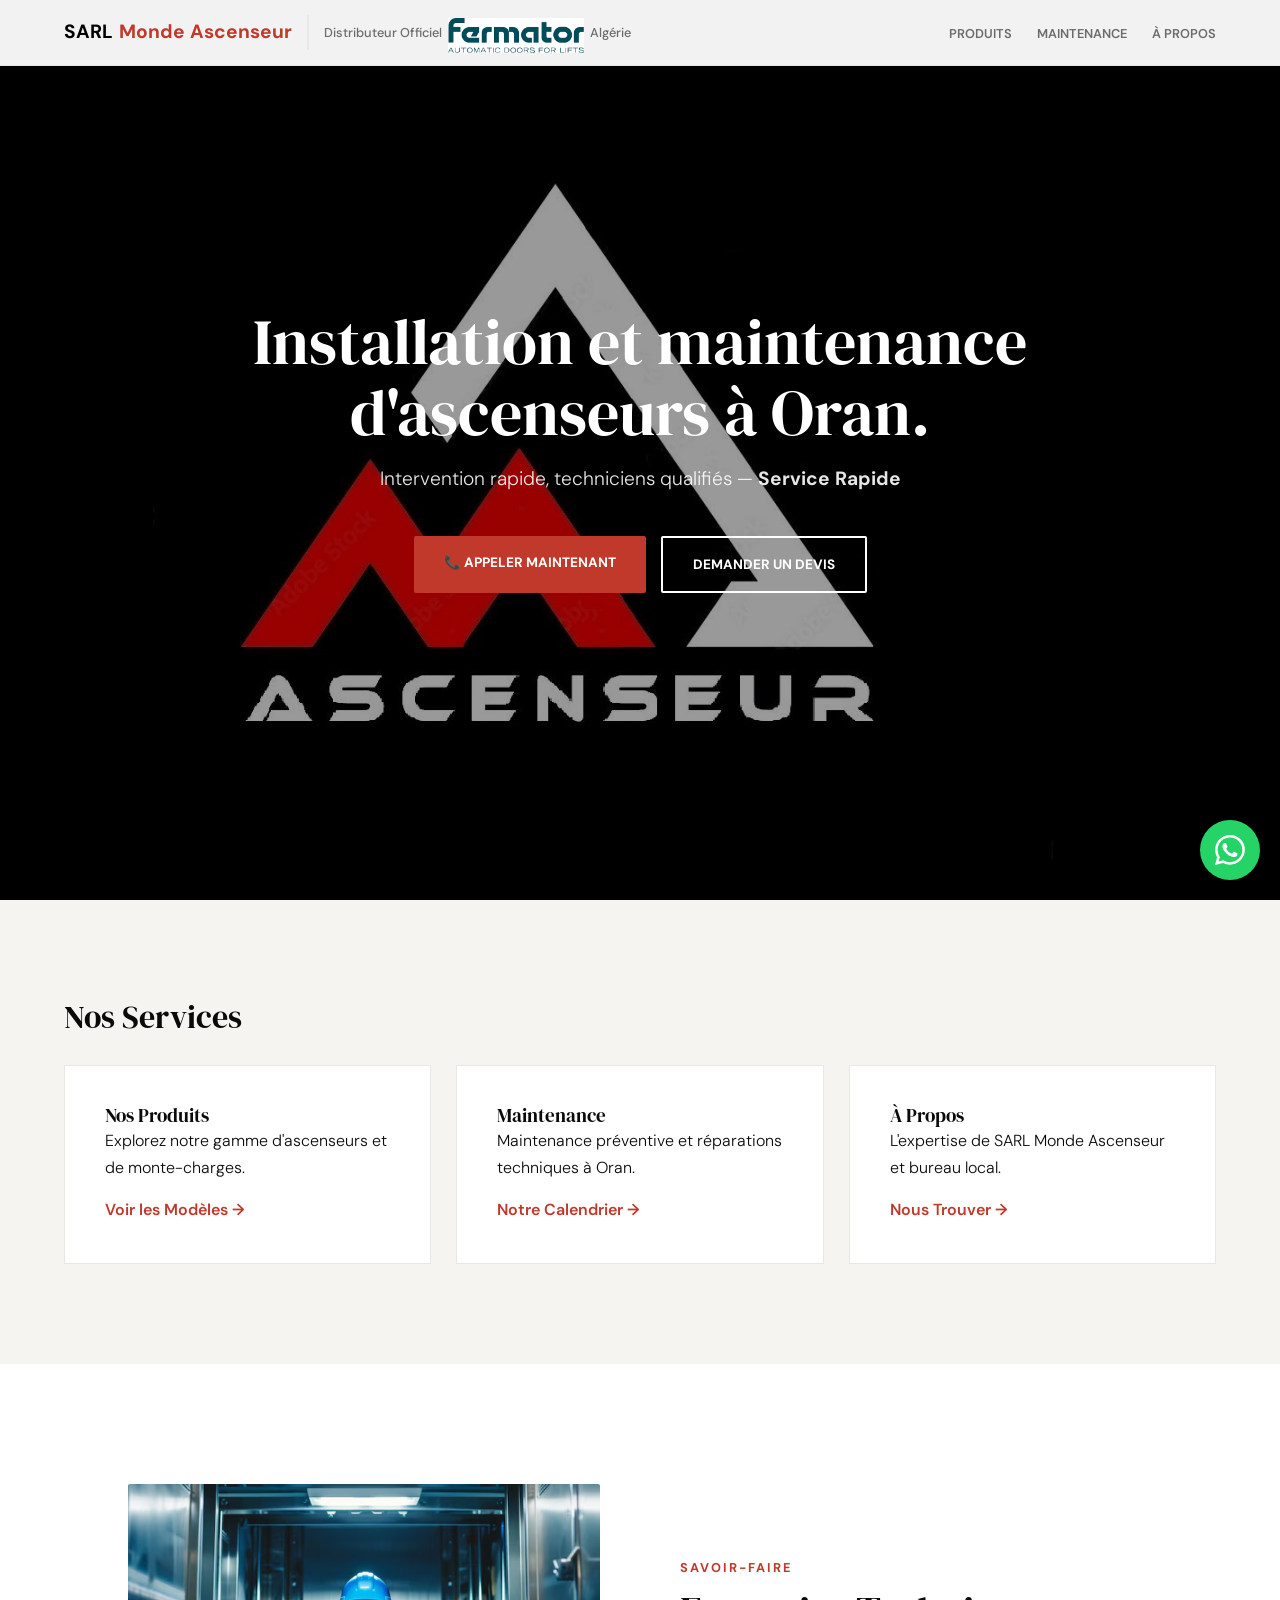
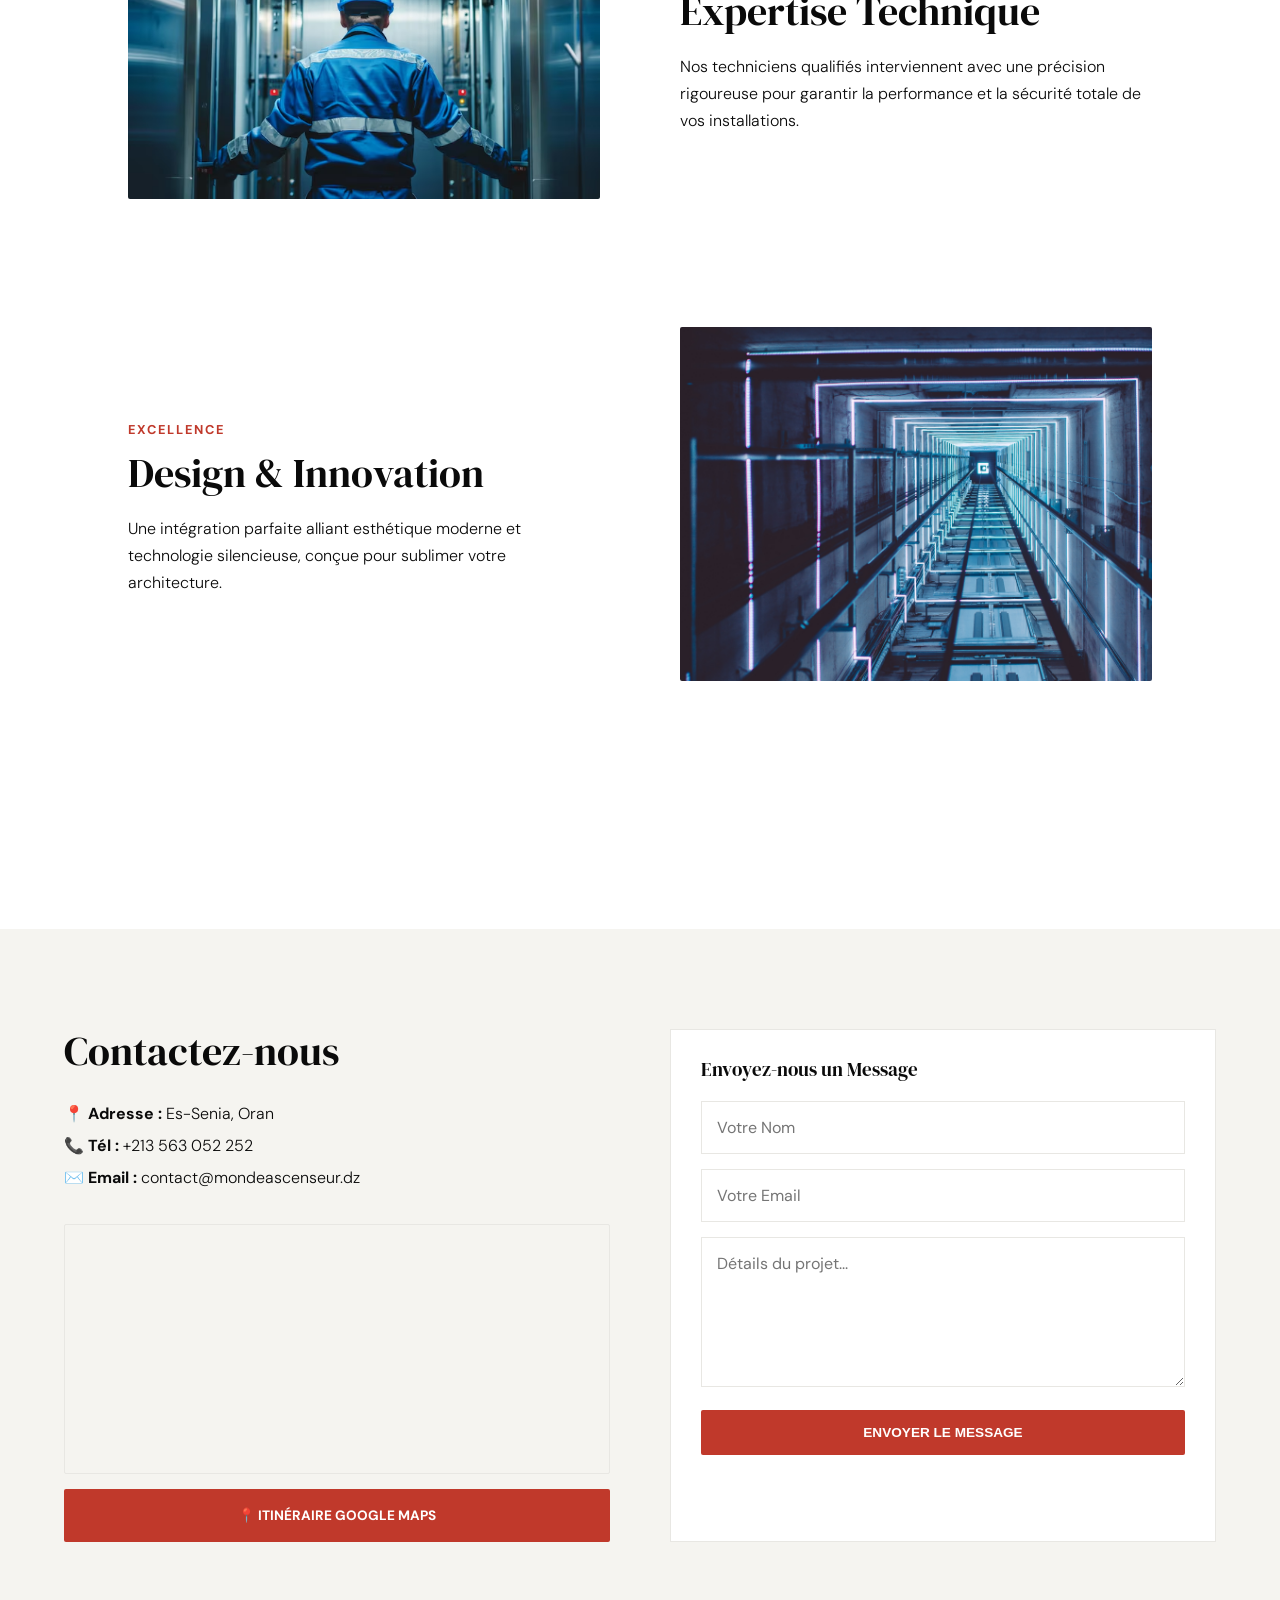
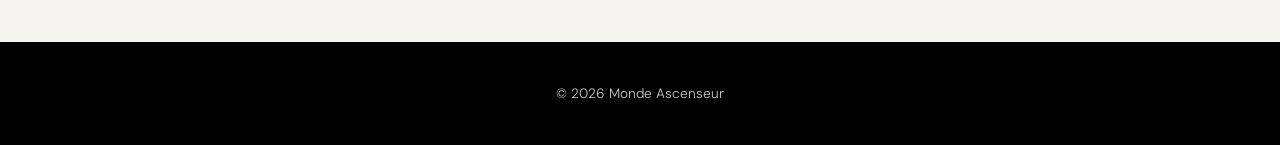
<file: index.html>
<!DOCTYPE html>
<html lang="fr">
<head>
    <meta charset="UTF-8">
    <meta name="viewport" content="width=device-width, initial-scale=1.0, maximum-scale=1.0, user-scalable=no">
    <title>SARL Monde Ascenseur | Es-senia Oran, Algérie</title>
    <meta name="description" content="Installation et maintenance d'ascenseurs à Oran.">
    <link rel="icon" type="image/x-icon" href="favicon.ico">
    <link rel="icon" type="image/png" sizes="32x32" href="favicon-32x32.png">
    <link rel="icon" type="image/png" sizes="16x16" href="favicon-16x16.png">
    <link rel="apple-touch-icon" sizes="180x180" href="apple-touch-icon.png">
    <link rel="stylesheet" href="style.css">
    <link rel="preconnect" href="https://fonts.googleapis.com">
    <link rel="preconnect" href="https://fonts.gstatic.com" crossorigin>
    <link href="https://fonts.googleapis.com/css2?family=DM+Serif+Display&family=DM+Sans:wght@400;500;700&display=swap" rel="stylesheet">
</head>

<body>

<nav>
    <a href="index.html" class="nav-logo">
        <span>SARL</span> <span class="logo-red">Monde Ascenseur</span>
        <div class="distributor-wrapper">
            <span class="distributor-text">Distributeur Officiel</span> 
             <img src="images/fermator-logo-new.png" alt="Fermator" class="fermator-mini-logo"> 
             <span class="distributor-text">Algérie</span>
        </div>
    </a>
    <ul class="nav-links">
        <li><a href="produits.html">Produits</a></li>
        <li><a href="maintenance.html">Maintenance</a></li>
        <li><a href="a-propos.html">À Propos</a></li>
    </ul>
    <button class="hamburger" aria-label="Menu">
        <span></span><span></span><span></span>
    </button>
</nav>




<section id="hero">
    <div class="hero-overlay"></div> 
    <div class="hero-content">
        <h1 class="hero-title">Installation et maintenance d'ascenseurs à Oran.</h1>
        <p class="hero-subtitle">
            Intervention rapide, techniciens qualifiés — <strong>Service Rapide</strong>
        </p>
        <div class="hero-btns">
            <a href="tel:+213563052252" class="btn btn-primary">📞 Appeler Maintenant</a>
            <a href="#contact" class="btn btn-outline">Demander un Devis</a>
        </div>
    </div>
</section>

<section id="services">
    <h2 style="font-size: 2rem; margin-bottom: 30px;">Nos Services</h2>
    <div class="services-grid">
        <a href="produits.html" style="text-decoration: none; color: inherit;">
            <div class="service-card">
                <h3>Nos Produits</h3>
                <p>Explorez notre gamme d'ascenseurs et de monte-charges.</p>
                <span style="color: var(--brand-red); font-weight: 600; display: block; margin-top: 15px;">Voir les Modèles →</span>
            </div>
        </a>
        <a href="maintenance.html" style="text-decoration: none; color: inherit;">
            <div class="service-card">
                <h3>Maintenance</h3>
                <p>Maintenance préventive et réparations techniques à Oran.</p>
                <span style="color: var(--brand-red); font-weight: 600; display: block; margin-top: 15px;">Notre Calendrier →</span>
            </div>
        </a>
        <a href="a-propos.html" style="text-decoration: none; color: inherit;">
            <div class="service-card">
                <h3>À Propos</h3>
                <p>L'expertise de SARL Monde Ascenseur et bureau local.</p>
                <span style="color: var(--brand-red); font-weight: 600; display: block; margin-top: 15px;">Nous Trouver →</span>
            </div>
        </a>
    </div>
</section>

<section id="sticky-experience">
    <div class="sticky-row">
        <div class="sticky-media">
            <img src="images/technician-inspects-modern-elevator-system-inside-tall-building-evening-light_1080754-34326.avif" alt="Technicien">
        </div>
        <div class="sticky-content">
            <span class="tag">Savoir-Faire</span>
            <h2>Expertise Technique</h2>
            <p>Nos techniciens qualifiés interviennent avec une précision rigoureuse pour garantir la performance et la sécurité totale de vos installations.</p>
        </div>
    </div>

    <div class="sticky-row reverse">
        <div class="sticky-media">
            <img src="images/elevator.jpg" alt="Ascenseur Moderne">
        </div>
        <div class="sticky-content">
            <span class="tag">Excellence</span>
            <h2>Design & Innovation</h2>
            <p>Une intégration parfaite alliant esthétique moderne et technologie silencieuse, conçue pour sublimer votre architecture.</p>
        </div>
    </div>
</section>

<section id="contact">
    <div class="contact-container">
       <div class="contact-info">
            <h2 style="font-size: 2.5rem; margin-bottom: 25px;">Contactez-nous</h2>
            <div style="line-height: 2; margin-bottom: 30px;">
                <p><strong>📍 Adresse :</strong> Es-Senia, Oran</p>
                <p><strong>📞 Tél :</strong> +213 563 052 252</p>
                <p><strong>✉️ Email :</strong> contact@mondeascenseur.dz</p>
            </div>
            <div style="border-radius: 2px; overflow: hidden; margin-top: 20px; border: 1px solid var(--light-gray); height: 250px;">
                <iframe src="https://www.google.com/maps/embed?pb=!1m18!1m12!1m3!1d6483.022407897332!2d-0.639772!3d35.6644127!2m3!1f0!2f0!3f0!3m2!1i1024!2i768!4f13.1!3m3!1m2!1s0xd7e8900389d70d3%3A0x1b59276ed82b3433!2sSARL%20MONDE%20ASCENSEUR!5e0!3m2!1sfr!2sdz!4v1775123724141!5m2!1sfr!2sdz" width="100%" height="100%" style="border:0;" allowfullscreen="" loading="lazy"></iframe>
            </div>
            <a href="https://www.google.com/maps/place/SARL+MONDE+ASCENSEUR/@35.6643744,-0.6398689,17z/data=!3m1!4b1!4m6!3m5!1s0xd7e8900389d70d3:0x1b59276ed82b3433!8m2!3d35.6643744!4d-0.6398689!16s%2Fg%2F11lzx6kb6j?entry=ttu" target="_blank" class="btn btn-primary" style="margin-top:15px; width:100%; text-align:center;">
                📍 Itinéraire Google Maps
            </a>
        </div>

        <div class="contact-form-wrapper" style="background: #fff; padding: 30px; border: 1px solid var(--light-gray);">
            <h3 style="margin-bottom: 20px;">Envoyez-nous un Message</h3>
            <form action="https://formspree.io/f/mnjwwkqz" method="POST">
                <input type="text" name="name" placeholder="Votre Nom" required>
                <input type="email" name="email" placeholder="Votre Email" required>
                <textarea name="message" placeholder="Détails du projet..." style="height: 150px;" required></textarea>
                <button type="submit" class="btn btn-primary" style="width: 100%;">Envoyer le Message</button>
            </form>
        </div>
    </div>
</section>

<footer style="background: black; color: white; padding: 40px 5%; text-align: center;">
    <p style="font-size: 0.85rem; opacity: 0.8;">© 2026 Monde Ascenseur</p>
</footer>

<a href="https://wa.me/213561384612" class="whatsapp-float" target="_blank">
    <svg width="30" height="30" fill="white" viewBox="0 0 16 16"><path d="M13.601 2.326A7.854 7.854 0 0 0 7.994 0C3.627 0 .068 3.558.064 7.926c0 1.399.366 2.76 1.057 3.965L0 16l4.204-1.102a7.933 7.933 0 0 0 3.79.965h.004c4.368 0 7.926-3.558 7.93-7.93a7.898 7.898 0 0 0-2.327-5.607zM7.994 14.52a6.573 6.573 0 0 1-3.356-.92l-.24-.144-2.494.654.666-2.433-.156-.251a6.56 6.56 0 0 1-1.007-3.505c0-3.626 2.957-6.584 6.591-6.584a6.56 6.56 0 0 1 4.66 1.931 6.557 6.557 0 0 1 1.928 4.66c-.004 3.639-2.961 6.592-6.592 6.592zm3.615-4.934c-.197-.099-1.17-.578-1.353-.646-.182-.065-.315-.099-.445.099-.133.197-.513.646-.627.775-.114.133-.232.148-.43.05-.197-.1-.836-.308-1.592-.985-.59-.525-.985-1.175-1.103-1.372-.114-.198-.011-.304.088-.403.087-.088.197-.232.296-.346.1-.114.133-.198.198-.33.065-.134.034-.248-.015-.347-.05-.099-.445-1.076-.612-1.47-.16-.389-.323-.335-.445-.34-.114-.007-.247-.007-.38-.007a.729.729 0 0 0-.529.247c-.182.198-.691.677-.691 1.654 0 .977.71 1.916.81 2.049.098.133 1.394 2.132 3.383 2.992.47.205.84.326 1.129.418.475.152.904.129 1.246.08.38-.058 1.171-.48 1.338-.943.164-.464.164-.86.114-.943-.049-.084-.182-.133-.38-.232z"></path></svg>
</a>

<script>
  document.querySelector('.hamburger').addEventListener('click', function() {
    document.querySelector('.nav-links').classList.toggle('open');
    this.classList.toggle('active');
  });
</script>
</body>
</html>
</file>
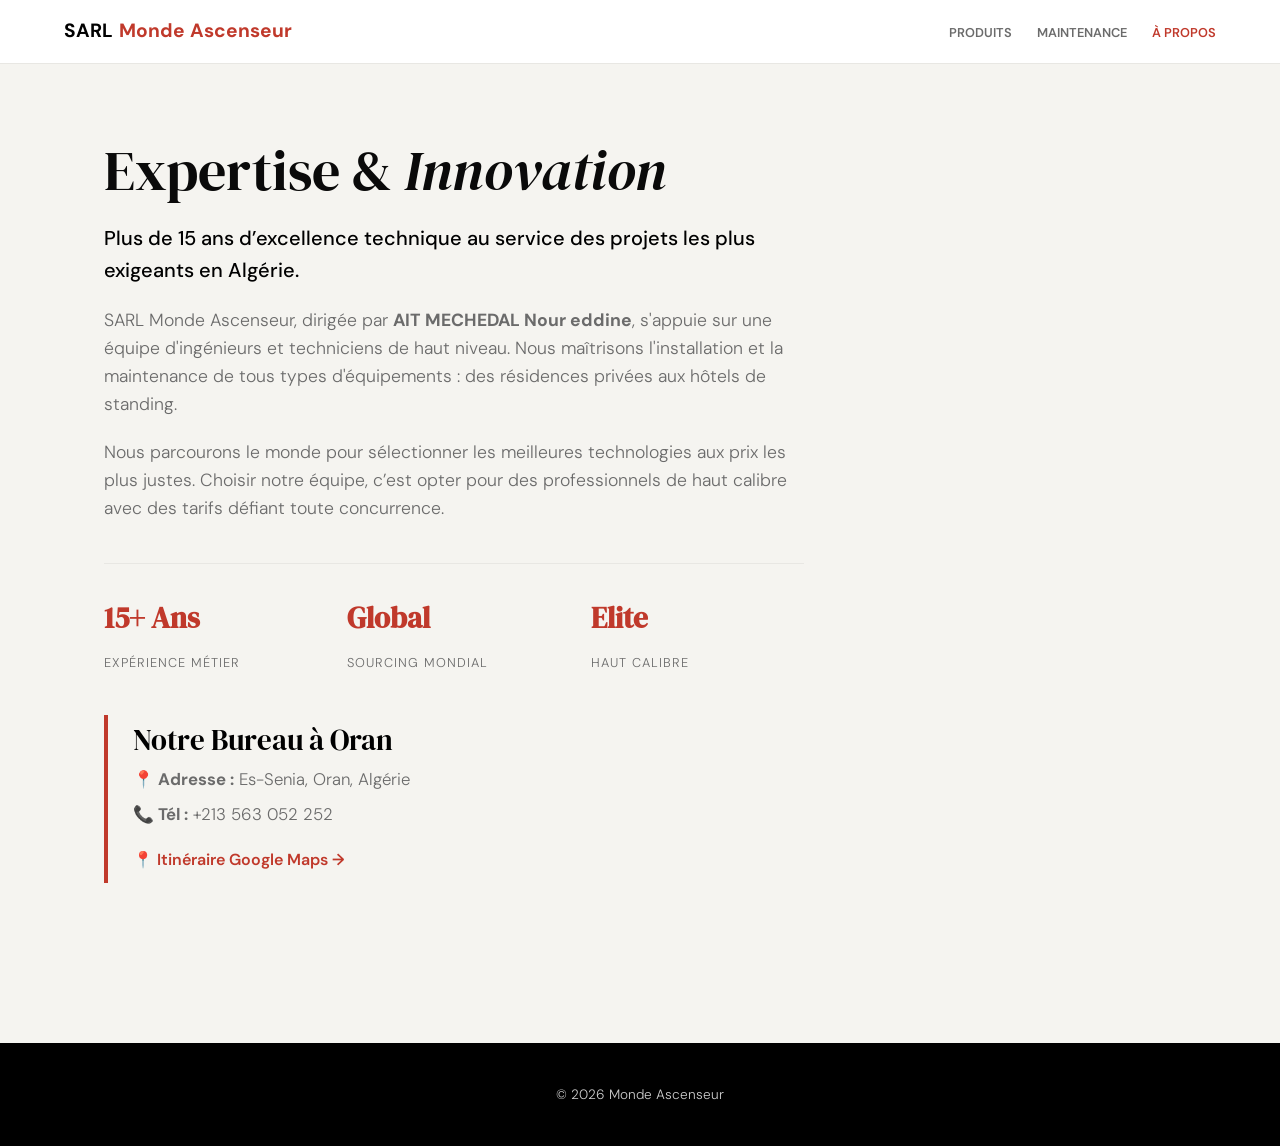
<file: a-propos.html>
<!DOCTYPE html>
<html lang="fr">
<head>
    <meta charset="UTF-8">
    <meta name="viewport" content="width=device-width, initial-scale=1.0, maximum-scale=1.0, user-scalable=no">
    <title>À Propos | SARL Monde Ascenseur</title>
    <link rel="icon" type="image/x-icon" href="favicon.ico">
    <link rel="icon" type="image/png" sizes="32x32" href="favicon-32x32.png">
    <link rel="icon" type="image/png" sizes="16x16" href="favicon-16x16.png">
    <link rel="apple-touch-icon" sizes="180x180" href="apple-touch-icon.png">
    <link rel="stylesheet" href="style.css">
    <link rel="preconnect" href="https://fonts.googleapis.com">
    <link rel="preconnect" href="https://fonts.gstatic.com" crossorigin>
    <link href="https://fonts.googleapis.com/css2?family=DM+Serif+Display&family=DM+Sans:wght@300;400;500;600&display=swap" rel="stylesheet">
    <style>
        /* Exact styles copied from Maintenance page */
        .page-header-section {
            padding: 140px 5% 60px;
            max-width: 1200px;
            margin: 0 auto;
        }
        .page-title {
            font-family: 'DM Serif Display', serif;
            font-size: 3.5rem;
            margin-bottom: 20px;
            line-height: 1.1;
        }
        .page-content p {
            font-family: 'DM Sans', sans-serif;
            font-size: 1.1rem;
            line-height: 1.6;
            color: var(--gray);
            max-width: 700px;
            margin-bottom: 20px;
        }
        .info-box {
            margin-top: 40px;
            border-left: 4px solid var(--brand-red);
            padding: 10px 0 10px 25px;
            font-family: 'DM Sans', sans-serif;
        }
        .info-box h2 {
            font-family: 'DM Serif Display', serif;
            font-size: 1.8rem;
            margin-bottom: 10px;
            color: #000;
        }
        .info-box p {
            margin-bottom: 8px;
            font-size: 1.05rem;
        }
        .stats-grid {
            display: grid;
            grid-template-columns: repeat(auto-fit, minmax(150px, 1fr));
            gap: 30px;
            margin: 40px 0;
            padding-top: 30px;
            border-top: 1px solid var(--light-gray);
            max-width: 700px;
        }
        .stat-item h4 {
            font-family: 'DM Serif Display', serif;
            color: var(--brand-red);
            font-size: 1.8rem;
            margin-bottom: 5px;
        }
        .stat-item span {
            font-family: 'DM Sans', sans-serif;
            font-size: 0.8rem;
            text-transform: uppercase;
            letter-spacing: 1px;
            color: var(--gray);
        }
    </style>
</head>

<body>

<nav>
    <a href="index.html" class="nav-logo">
        <span>SARL</span> <span class="logo-red">Monde Ascenseur</span>
    </a>
    <ul class="nav-links">
        <li><a href="produits.html">Produits</a></li>
        <li><a href="maintenance.html">Maintenance</a></li>
        <li><a href="a-propos.html" class="active">À Propos</a></li>
    </ul>
    <button class="hamburger" aria-label="Menu">
        <span></span><span></span><span></span>
    </button>
</nav>

<section class="page-header-section">
    <h1 class="page-title">Expertise & <em>Innovation</em></h1>
    
    <div class="page-content">
        <p style="font-size: 1.25rem; font-weight: 500; color: #000;">
            Plus de 15 ans d’excellence technique au service des projets les plus exigeants en Algérie.
        </p>

        <p>
            SARL Monde Ascenseur, dirigée par <strong>AIT MECHEDAL Nour eddine</strong>, s'appuie sur une équipe d'ingénieurs et techniciens de haut niveau. Nous maîtrisons l'installation et la maintenance de tous types d'équipements : des résidences privées aux hôtels de standing.
        </p>

        <p>
            Nous parcourons le monde pour sélectionner les meilleures technologies aux prix les plus justes. Choisir notre équipe, c’est opter pour des professionnels de haut calibre avec des tarifs défiant toute concurrence.
        </p>

        <div class="stats-grid">
            <div class="stat-item">
                <h4>15+ Ans</h4>
                <span>Expérience métier</span>
            </div>
            <div class="stat-item">
                <h4>Global</h4>
                <span>Sourcing mondial</span>
            </div>
            <div class="stat-item">
                <h4>Elite</h4>
                <span>Haut Calibre</span>
            </div>
        </div>

        <div class="info-box">
            <h2>Notre Bureau à Oran</h2>
            <p><strong>📍 Adresse :</strong> Es-Senia, Oran, Algérie</p>
            <p><strong>📞 Tél :</strong> +213 563 052 252</p>
            <a href="https://www.google.com/maps/place/SARL+MONDE+ASCENSEUR/@35.6643744,-0.6424438,17z/data=!3m1!4b1!4m6!3m5!1s0xd7e8900389d70d3:0x1b59276ed82b3433!8m2!3d35.6643744!4d-0.6398689!16s%2Fg%2F11lzx6kb6j?entry=ttu&g_ep=EgoyMDI2MDQwNS4wIKXMDSoASAFQAw%3D%3D" target="_blank" style="color: var(--brand-red); font-weight: 600; text-decoration: none; display: inline-block; margin-top: 10px; font-family: 'DM Sans';">
                📍 Itinéraire Google Maps →
            </a>
        </div>
    </div>
</section>

<footer style="background: black; color: white; padding: 40px 5%; text-align: center; margin-top: 100px;">
    <p style="font-size: 0.85rem; opacity: 0.8; font-family: 'DM Sans', sans-serif;">© 2026 Monde Ascenseur</p>
</footer>

<script>
  document.querySelector('.hamburger').addEventListener('click', function() {
    document.querySelector('.nav-links').classList.toggle('open');
    this.classList.toggle('active');
  });
</script>
</body>
</html>
</file>
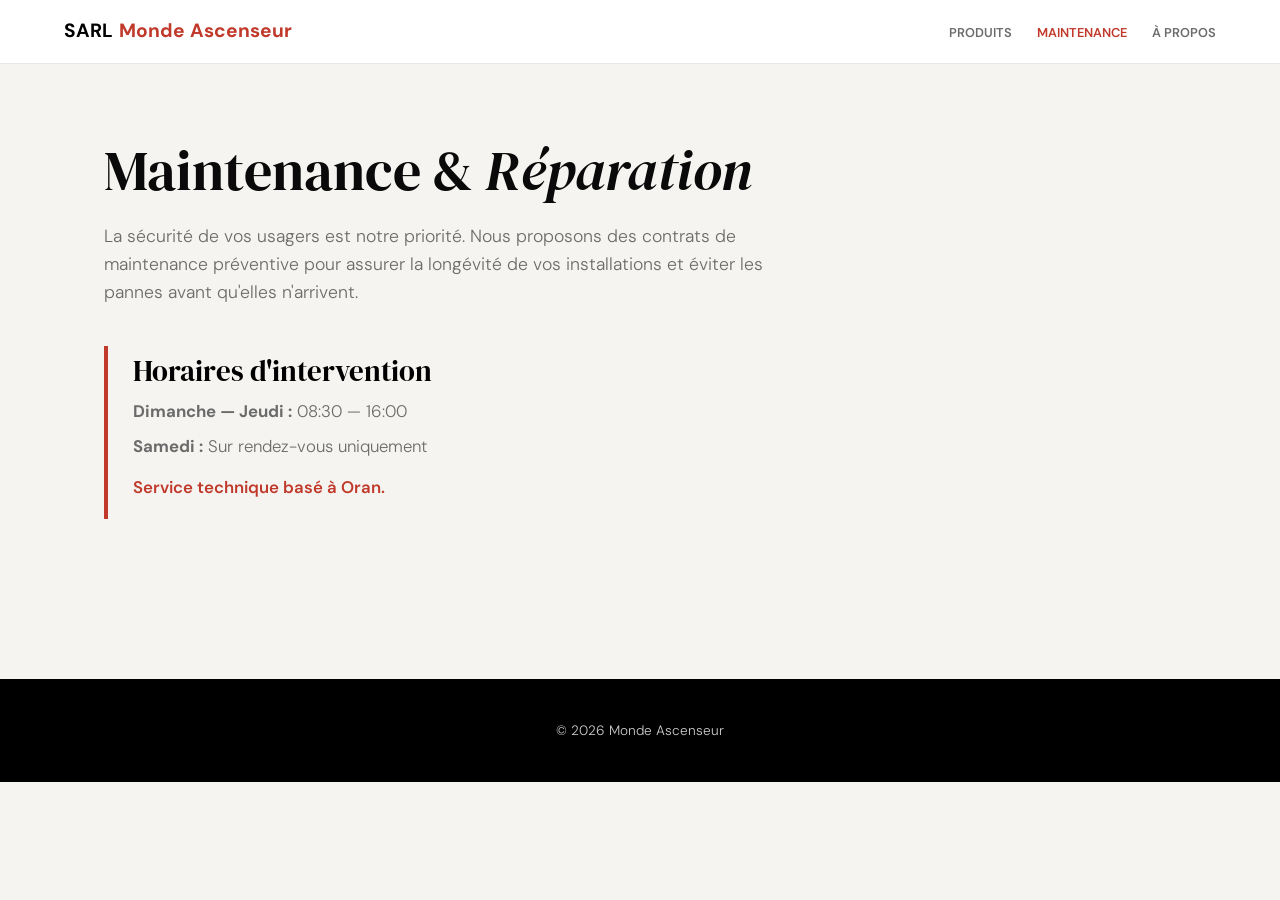
<file: maintenance.html>
<!DOCTYPE html>
<html lang="fr">
<head>
    <meta charset="UTF-8">
    <meta name="viewport" content="width=device-width, initial-scale=1.0, maximum-scale=1.0, user-scalable=no"/>
    <title>Maintenance | SARL Monde Ascenseur</title>
    <link rel="icon" type="image/x-icon" href="favicon.ico">
    <link rel="icon" type="image/png" sizes="32x32" href="favicon-32x32.png">
    <link rel="icon" type="image/png" sizes="16x16" href="favicon-16x16.png">
    <link rel="apple-touch-icon" sizes="180x180" href="apple-touch-icon.png">
    <link rel="stylesheet" href="style.css">
    <link rel="preconnect" href="https://fonts.googleapis.com">
    <link rel="preconnect" href="https://fonts.gstatic.com" crossorigin>
    <link href="https://fonts.googleapis.com/css2?family=DM+Serif+Display&family=DM+Sans:wght@300;400;500;600&display=swap" rel="stylesheet"/>
    <style>
        .page-header-section {
            padding: 140px 5% 60px;
            max-width: 1200px;
            margin: 0 auto;
        }
        .page-title {
            font-family: 'DM Serif Display', serif;
            font-size: 3.5rem;
            margin-bottom: 20px;
            line-height: 1.1;
        }
        .page-content p {
            font-family: 'DM Sans', sans-serif;
            font-size: 1.1rem;
            line-height: 1.6;
            color: var(--gray);
            max-width: 700px;
        }
        .info-box {
            margin-top: 40px;
            border-left: 4px solid var(--brand-red);
            padding: 10px 0 10px 25px;
            font-family: 'DM Sans', sans-serif;
        }
        .info-box h3 {
            font-family: 'DM Serif Display', serif;
            font-size: 1.8rem;
            margin-bottom: 10px;
            color: #000;
        }
        .info-box p {
            margin-bottom: 8px;
            font-size: 1.05rem;
        }
    </style>
</head>

<body>

<nav>
    <a href="index.html" class="nav-logo">
        <span>SARL</span> <span class="logo-red">Monde Ascenseur</span>
    </a>
    <ul class="nav-links">
        <li><a href="produits.html">Produits</a></li>
        <li><a href="maintenance.html" class="active">Maintenance</a></li>
        <li><a href="a-propos.html">À Propos</a></li>
    </ul>
    <button class="hamburger" aria-label="Menu">
        <span></span><span></span><span></span>
    </button>
</nav>

<section class="page-header-section">
    <h1 class="page-title">Maintenance & <em>Réparation</em></h1>
    
    <div class="page-content">
        <p>
            La sécurité de vos usagers est notre priorité. Nous proposons des contrats de maintenance préventive 
            pour assurer la longévité de vos installations et éviter les pannes avant qu'elles n'arrivent.
        </p>

        <div class="info-box">
            <h3>Horaires d'intervention</h3>
            <p><strong>Dimanche — Jeudi :</strong> 08:30 — 16:00</p>
            <p><strong>Samedi :</strong> Sur rendez-vous uniquement</p>
            <p style="margin-top: 15px; color: var(--brand-red); font-weight: 600;">
                Service technique basé à Oran.
            </p>
        </div>
    </div>
</section>

<footer style="background: black; color: white; padding: 40px 5%; text-align: center; margin-top: 100px;">
    <p style="font-size: 0.85rem; opacity: 0.8; font-family: 'DM Sans', sans-serif;">© 2026 Monde Ascenseur</p>
</footer>

<script>
  document.querySelector('.hamburger').addEventListener('click', function() {
    document.querySelector('.nav-links').classList.toggle('open');
    this.classList.toggle('active');
  });
</script>
</body>
</html>
</file>
<file: style.css>
/* ===== 1. GLOBAL TYPOGRAPHY & BRAND VARS ===== */
:root {
  --black: #0a0a0a;
  --white: #f5f4f0; 
  --accent: #c8a96e;
  --brand-red: #c0392b;
  --gray: #6b6b6b;
  --light-gray: #e8e7e3;
}

* { 
    margin: 0; 
    padding: 0; 
    box-sizing: border-box; 
    -webkit-font-smoothing: antialiased;
}

html { scroll-behavior: smooth; }

body {
  font-family: 'DM Sans', sans-serif;
  font-weight: 300;
  background: var(--white);
  color: var(--black);
  line-height: 1.7;
}

h1, h2, h3, .hero-title {
    font-family: 'DM Serif Display', serif;
    font-weight: 400;
    line-height: 1.1;
    color: var(--black);
}

p, a, li, input, textarea, span, strong {
    font-family: 'DM Sans', sans-serif;
}

/* ===== 2. NAVIGATION (Fixed & Minimalist) ===== */
nav {
  position: fixed; top: 0; left: 0; right: 0;
  display: flex; justify-content: space-between; align-items: center;
  padding: 15px 5%; background: rgba(255, 255, 255, 0.95);
  backdrop-filter: blur(10px); z-index: 1000;
  border-bottom: 1px solid var(--light-gray);
}

.nav-logo { 
    font-size: 1.2rem; 
    text-decoration: none; 
    color: black; 
    font-weight: 700; 
    display: flex; 
    align-items: center; 
    flex-wrap: wrap; 
}

.logo-red { 
    color: var(--brand-red); 
    margin-left: 6px; /* Espacement après 'SARL' */
}

/* Conteneur Logo + Texte Fermator */
.distributor-wrapper {
    display: flex;
    align-items: center;
    margin-left: 15px;
    border-left: 2px solid var(--light-gray);
    padding-left: 15px;
}

.fermator-mini-logo {
    height: 35px;       /* Made it a bit bigger as requested */
    width: auto;
    margin: 0 6px;    /* 0 top/bottom, 20px left/right spacing */
    vertical-align: middle;
    position: relative;
    top: 3px;          /* Nudge it down to align perfectly */
}


.distributor-text { 
    font-size: 0.8rem; 
    font-weight: 500; 
    color: var(--gray); 
    white-space: nowrap;
}

.nav-links { display: flex; gap: 25px; list-style: none; }
.nav-links a {
  text-decoration: none; color: var(--gray);
  font-size: 0.8rem; text-transform: uppercase; font-weight: 600;
  transition: 0.3s;
}
.nav-links a:hover, .nav-links a.active { color: var(--brand-red); }

.hamburger {
  display: none; flex-direction: column; gap: 5px;
  cursor: pointer; background: none; border: none; padding: 5px;
}
.hamburger span { display: block; width: 25px; height: 2px; background: var(--black); transition: 0.3s; }
.hamburger.active span:nth-child(1) { transform: rotate(45deg) translate(5px, 5px); }
.hamburger.active span:nth-child(2) { opacity: 0; }
.hamburger.active span:nth-child(3) { transform: rotate(-45deg) translate(5px, -5px); }

/* ===== 4. HERO SECTION ===== */
#hero {
    position: relative;
    height: 100vh;
    display: flex;
    align-items: center;
    justify-content: center;
    text-align: center;
    padding: 0 5%;
    background-color: #000000; 
    background-image: url('images/logo-bg.jpg'); 
    background-size: contain; 
    background-position: center;
    background-repeat: no-repeat;
    color: white;
}

.hero-overlay {
    position: absolute;
    top: 0; left: 0; width: 100%; height: 100%;
    background: rgba(0, 0, 0, 0.4); 
    z-index: 1;
}

.hero-content { max-width: 850px; z-index: 2; }
.hero-title { font-size: clamp(2.5rem, 5vw, 4rem); color: white; margin-bottom: 15px; }
.hero-subtitle { font-size: 1.2rem; margin-bottom: 40px; opacity: 0.9; }
.hero-btns { display: flex; gap: 15px; justify-content: center; flex-wrap: wrap; }

/* ===== 5. STICKY EXPERIENCE ===== */
#sticky-experience { padding: 120px 10%; background: white; }
.sticky-row { display: flex; gap: 80px; margin-bottom: 120px; align-items: center; }
.sticky-row.reverse { flex-direction: row-reverse; }
.sticky-media { flex: 1; }
.sticky-media img { width: 100%; height: auto; border-radius: 2px; }
.sticky-content { flex: 1; }
.sticky-content .tag { color: var(--brand-red); font-weight: 700; text-transform: uppercase; font-size: 0.8rem; letter-spacing: 2px; display: block; margin-bottom: 10px;}
.sticky-content h2 { font-size: 2.5rem; margin-bottom: 20px; }

/* ===== 6. SERVICES GRID ===== */
#services { padding: 100px 5%; background: var(--white); }
.services-grid { display: grid; grid-template-columns: repeat(auto-fit, minmax(300px, 1fr)); gap: 25px; }
.service-card { border: 1px solid var(--light-gray); padding: 40px; background: white; transition: 0.3s; }
.service-card:hover { border-color: var(--brand-red); transform: translateY(-5px); }

/* ===== 7. CONTACT & FORMS ===== */
#contact { padding: 100px 5%; }
.contact-container { display: grid; grid-template-columns: 1fr 1fr; gap: 60px; max-width: 1200px; margin: 0 auto; }
input, textarea { width: 100%; padding: 15px; margin-bottom: 15px; border: 1px solid var(--light-gray); font-size: 1rem; font-family: 'DM Sans', sans-serif; }

/* ===== 8. BUTTONS ===== */
.btn {
  padding: 15px 30px; text-decoration: none; display: inline-block;
  font-size: 0.85rem; text-transform: uppercase; font-weight: 700;
  transition: 0.3s; cursor: pointer; border: none; border-radius: 2px;
}
.btn-primary { background: var(--brand-red); color: white !important; }
.btn-outline { background: transparent; border: 2px solid white; color: white; }
.btn-outline:hover { background: white; color: black; }

/* ===== 9. WHATSAPP & RESPONSIVE ===== */
.whatsapp-float {
  position: fixed; width: 60px; height: 60px; bottom: 20px; right: 20px;
  background: #25d366; border-radius: 50%; display: flex; align-items: center; justify-content: center; z-index: 1000;
}

@media (max-width: 900px) {
    .hamburger { display: flex; }

    .nav-links {
        display: none;
        position: absolute;
        top: 100%; left: 0; right: 0;
        background: rgba(255,255,255,0.98);
        flex-direction: column;
        padding: 20px 5%;
        border-bottom: 1px solid var(--light-gray);
        gap: 15px;
    }
    .nav-links.open { display: flex; }

    .nav-logo { justify-content: center; }

    .distributor-wrapper {
        width: 100%;
        justify-content: center;
        margin-left: 0;
        border-left: none;
        padding-left: 0;
        margin-top: 8px;
    }

    .fermator-mini-logo { height: 20px; }
    .distributor-text { font-size: 0.7rem; }

    .sticky-row, .sticky-row.reverse { flex-direction: column; text-align: center; }
    .contact-container { grid-template-columns: 1fr; }
}
</file>
